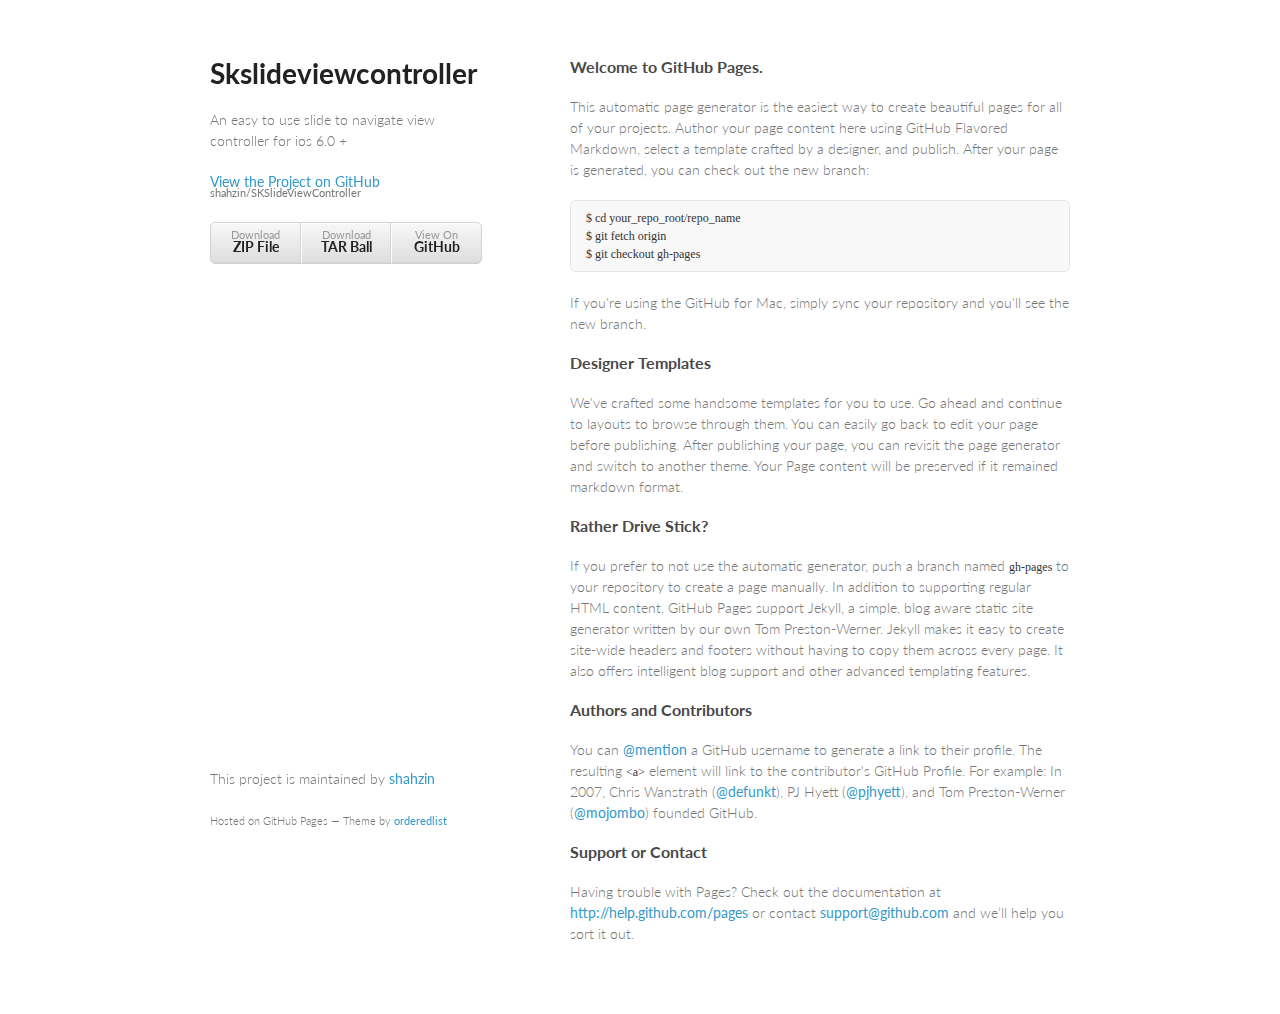
<file: index.html>
<!doctype html>
<html>
  <head>
    <meta charset="utf-8">
    <meta http-equiv="X-UA-Compatible" content="chrome=1">
    <title>Skslideviewcontroller by shahzin</title>

    <link rel="stylesheet" href="stylesheets/styles.css">
    <link rel="stylesheet" href="stylesheets/pygment_trac.css">
    <meta name="viewport" content="width=device-width, initial-scale=1, user-scalable=no">
    <!--[if lt IE 9]>
    <script src="//html5shiv.googlecode.com/svn/trunk/html5.js"></script>
    <![endif]-->
  </head>
  <body>
    <div class="wrapper">
      <header>
        <h1>Skslideviewcontroller</h1>
        <p>An easy to use slide to navigate view controller for ios 6.0 +</p>

        <p class="view"><a href="https://github.com/shahzin/SKSlideViewController">View the Project on GitHub <small>shahzin/SKSlideViewController</small></a></p>


        <ul>
          <li><a href="https://github.com/shahzin/SKSlideViewController/zipball/master">Download <strong>ZIP File</strong></a></li>
          <li><a href="https://github.com/shahzin/SKSlideViewController/tarball/master">Download <strong>TAR Ball</strong></a></li>
          <li><a href="https://github.com/shahzin/SKSlideViewController">View On <strong>GitHub</strong></a></li>
        </ul>
      </header>
      <section>
        <h3>
<a name="welcome-to-github-pages" class="anchor" href="#welcome-to-github-pages"><span class="octicon octicon-link"></span></a>Welcome to GitHub Pages.</h3>

<p>This automatic page generator is the easiest way to create beautiful pages for all of your projects. Author your page content here using GitHub Flavored Markdown, select a template crafted by a designer, and publish. After your page is generated, you can check out the new branch:</p>

<pre><code>$ cd your_repo_root/repo_name
$ git fetch origin
$ git checkout gh-pages
</code></pre>

<p>If you're using the GitHub for Mac, simply sync your repository and you'll see the new branch.</p>

<h3>
<a name="designer-templates" class="anchor" href="#designer-templates"><span class="octicon octicon-link"></span></a>Designer Templates</h3>

<p>We've crafted some handsome templates for you to use. Go ahead and continue to layouts to browse through them. You can easily go back to edit your page before publishing. After publishing your page, you can revisit the page generator and switch to another theme. Your Page content will be preserved if it remained markdown format.</p>

<h3>
<a name="rather-drive-stick" class="anchor" href="#rather-drive-stick"><span class="octicon octicon-link"></span></a>Rather Drive Stick?</h3>

<p>If you prefer to not use the automatic generator, push a branch named <code>gh-pages</code> to your repository to create a page manually. In addition to supporting regular HTML content, GitHub Pages support Jekyll, a simple, blog aware static site generator written by our own Tom Preston-Werner. Jekyll makes it easy to create site-wide headers and footers without having to copy them across every page. It also offers intelligent blog support and other advanced templating features.</p>

<h3>
<a name="authors-and-contributors" class="anchor" href="#authors-and-contributors"><span class="octicon octicon-link"></span></a>Authors and Contributors</h3>

<p>You can <a href="https://github.com/blog/821" class="user-mention">@mention</a> a GitHub username to generate a link to their profile. The resulting <code>&lt;a&gt;</code> element will link to the contributor's GitHub Profile. For example: In 2007, Chris Wanstrath (<a href="https://github.com/defunkt" class="user-mention">@defunkt</a>), PJ Hyett (<a href="https://github.com/pjhyett" class="user-mention">@pjhyett</a>), and Tom Preston-Werner (<a href="https://github.com/mojombo" class="user-mention">@mojombo</a>) founded GitHub.</p>

<h3>
<a name="support-or-contact" class="anchor" href="#support-or-contact"><span class="octicon octicon-link"></span></a>Support or Contact</h3>

<p>Having trouble with Pages? Check out the documentation at <a href="http://help.github.com/pages">http://help.github.com/pages</a> or contact <a href="mailto:support@github.com">support@github.com</a> and we’ll help you sort it out.</p>
      </section>
      <footer>
        <p>This project is maintained by <a href="https://github.com/shahzin">shahzin</a></p>
        <p><small>Hosted on GitHub Pages &mdash; Theme by <a href="https://github.com/orderedlist">orderedlist</a></small></p>
      </footer>
    </div>
    <script src="javascripts/scale.fix.js"></script>
    
  </body>
</html>
</file>
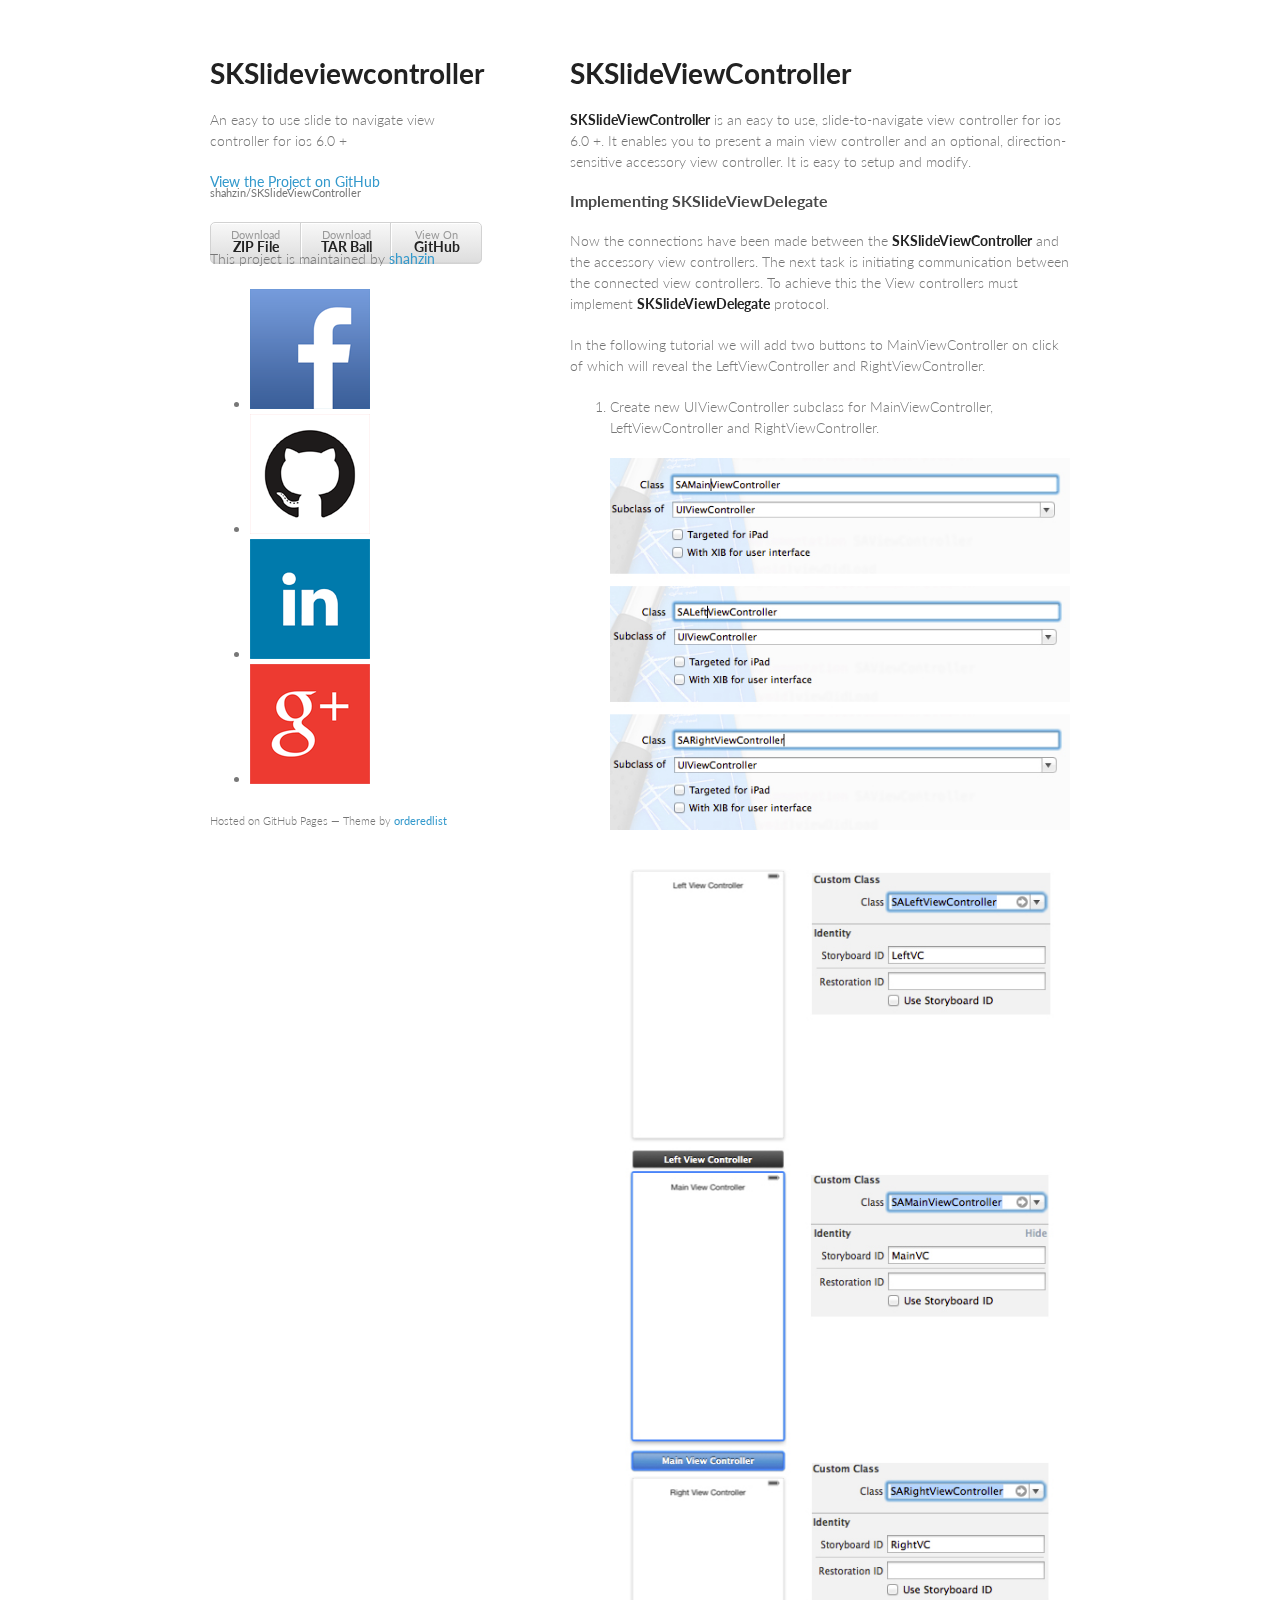
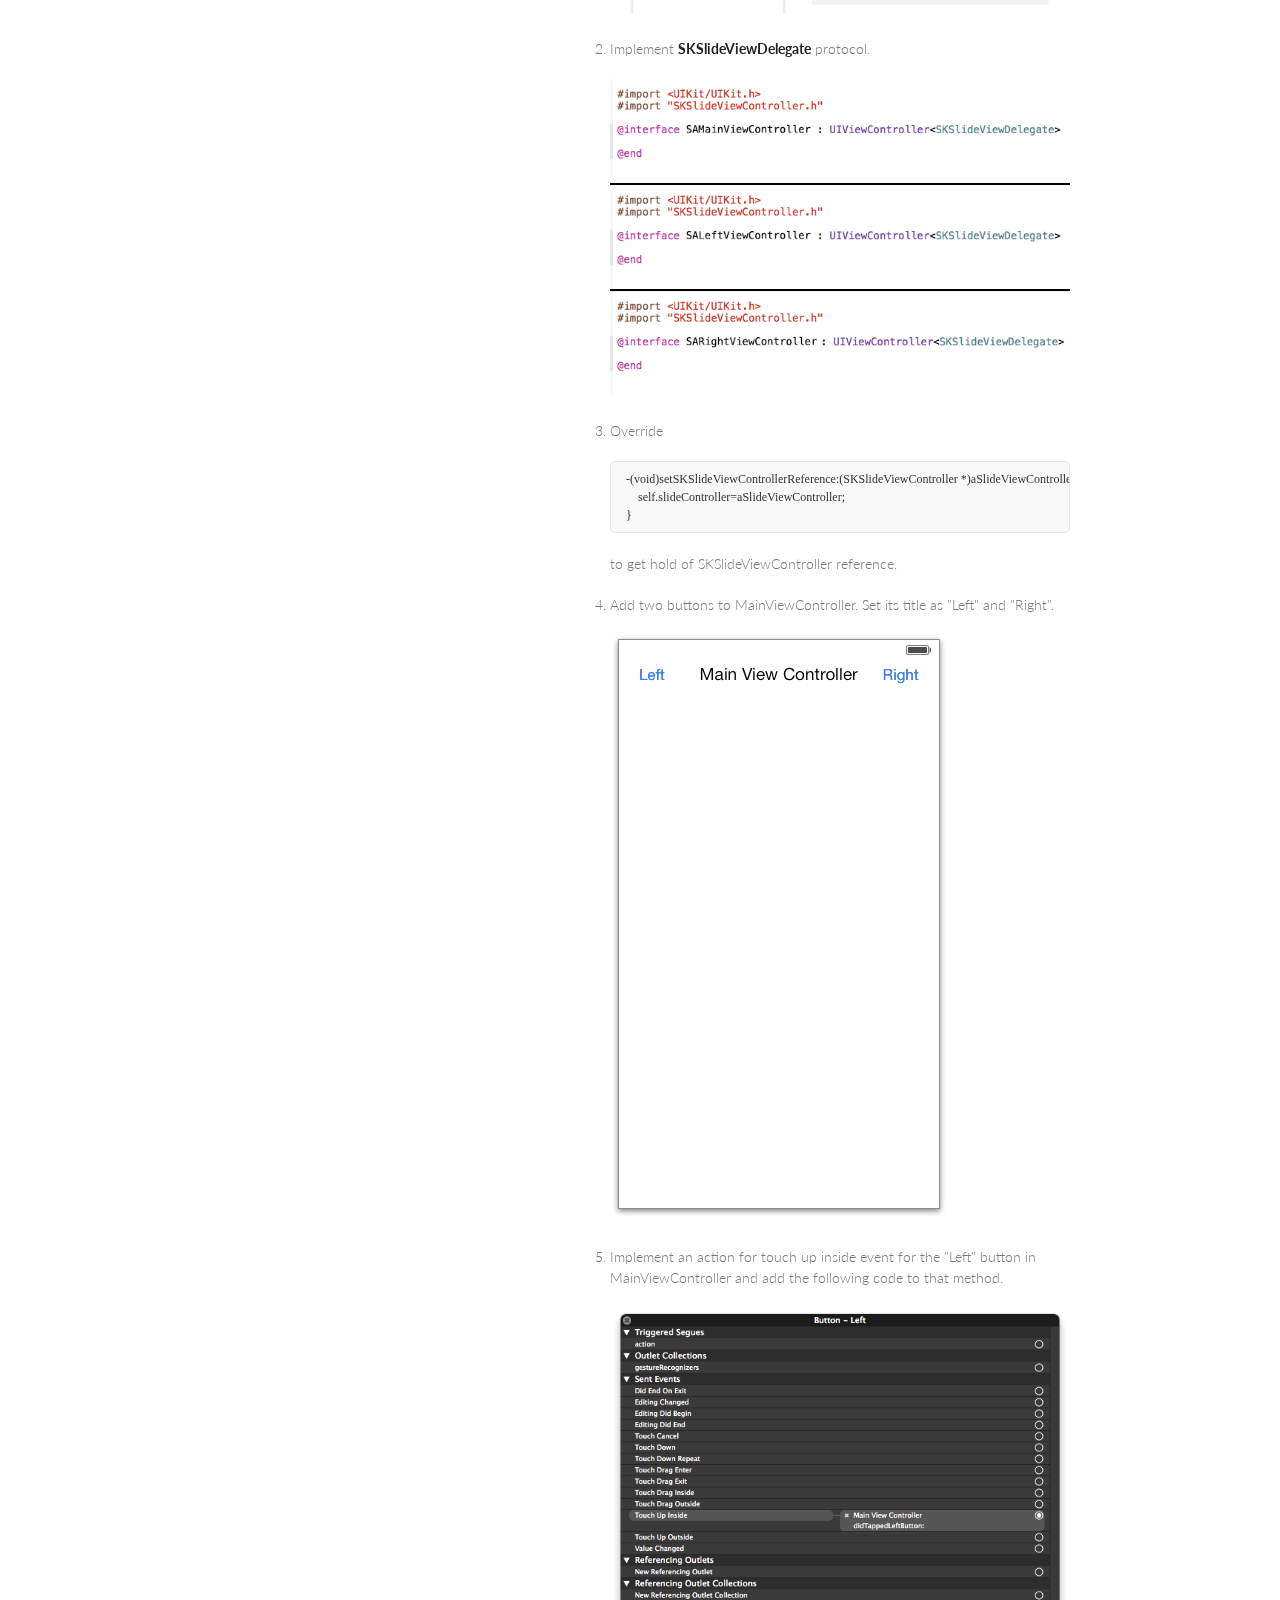
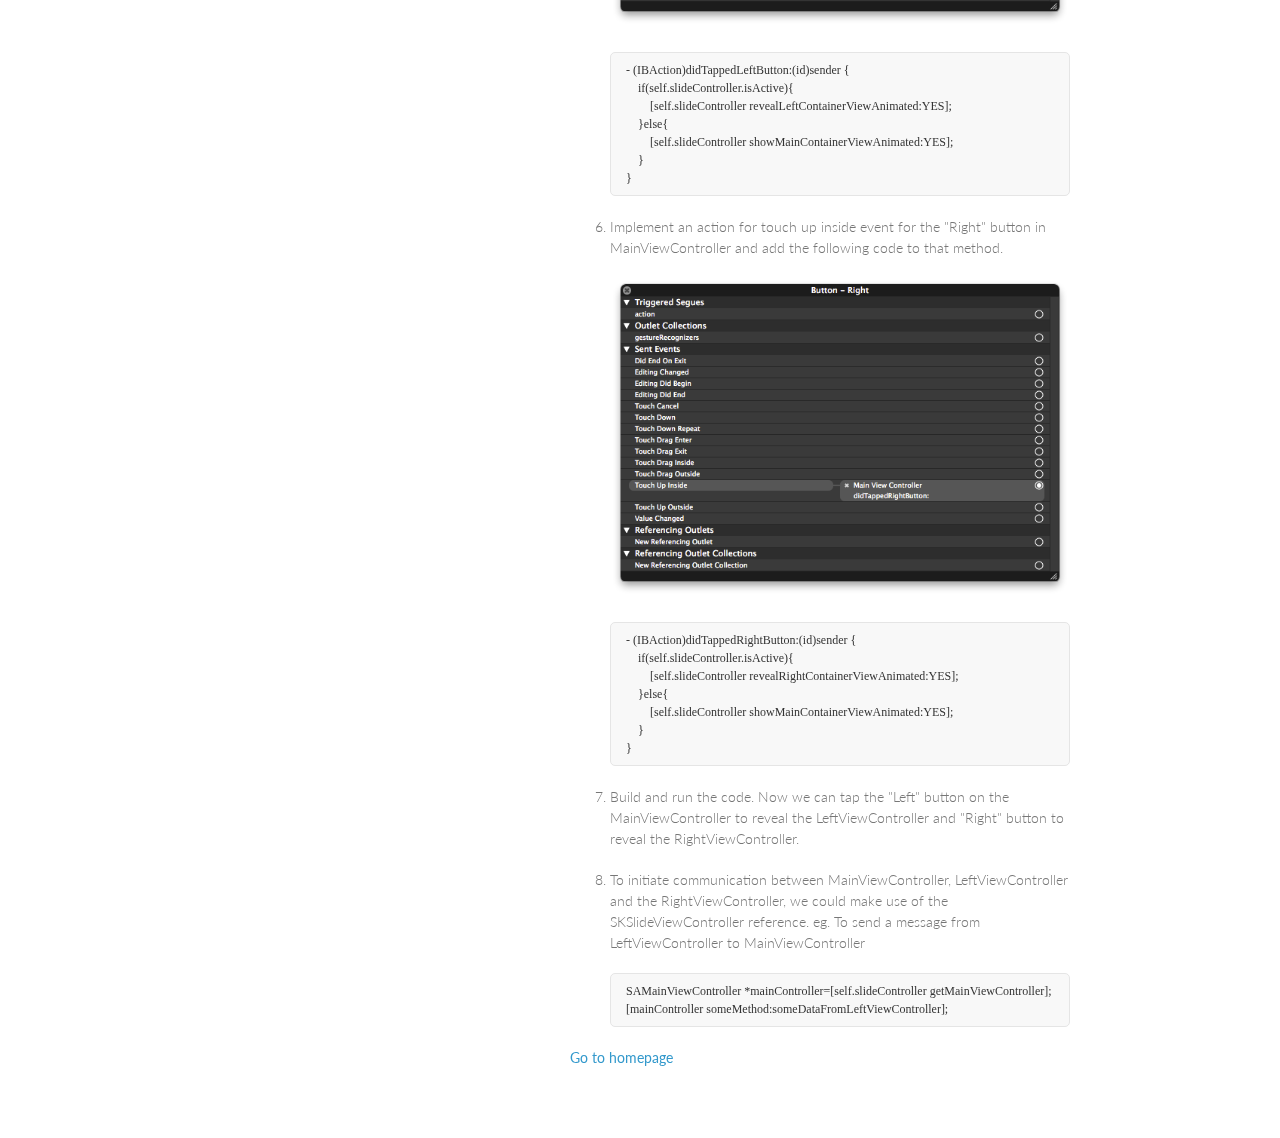
<file: implementing_slide_delegate.html>
<!doctype html>
<html>
  <head>
    <meta charset="utf-8">
    <meta http-equiv="X-UA-Compatible" content="chrome=1">
    <title>SKSlideviewcontroller by Shahzin</title>

    <link rel="stylesheet" href="stylesheets/styles.css">
    <link rel="stylesheet" href="stylesheets/pygment_trac.css">
    <link rel="icon" type="image/png"
     href="icon.png" />
    <meta name="viewport" content="width=device-width, initial-scale=1, user-scalable=no">
    <!--[if lt IE 9]>
    <script src="//html5shiv.googlecode.com/svn/trunk/html5.js"></script>
    <![endif]-->
  </head>
  <body>
    <div class="wrapper">
      <header>
        <h1>SKSlideviewcontroller</h1>
        <p>An easy to use slide to navigate view controller for ios 6.0 +</p>

        <p class="view"><a href="https://github.com/shahzin/SKSlideViewController">View the Project on GitHub <small>shahzin/SKSlideViewController</small></a></p>


        <ul>
          <li><a href="https://github.com/shahzin/SKSlideViewController/zipball/master">Download <strong>ZIP File</strong></a></li>
          <li><a href="https://github.com/shahzin/SKSlideViewController/tarball/master">Download <strong>TAR Ball</strong></a></li>
          <li><a href="https://github.com/shahzin/SKSlideViewController">View On <strong>GitHub</strong></a></li>
        </ul>
      </header>
      <section>

        <h1 id="skslideviewcontroller">SKSlideViewController</h1>

<p><strong>SKSlideViewController</strong> is an easy to use, slide-to-navigate view controller for ios 6.0 +. It enables you to present a main view controller and an optional, direction-sensitive accessory view controller. It is easy to setup and modify.</p>

<h3 id="implementingskslideviewdelegate">Implementing SKSlideViewDelegate</h3>

<p>Now the connections have been made between the <strong>SKSlideViewController</strong> and the accessory view controllers. The next task is initiating communication between the connected view controllers. To achieve this the View controllers must implement <strong>SKSlideViewDelegate</strong> protocol.</p>

<p>In the following tutorial we will add two buttons to MainViewController on click of which will reveal the LeftViewController and RightViewController.</p>

<ol>
<li><p>Create new UIViewController subclass for MainViewController, LeftViewController and RightViewController.</p>

<p><img src="Resources/images/HTSKSlideViewDelegateSCR/sc1.jpg?raw=true" alt="Alt text" title="" /></p>

<p><img src="Resources/images/HTSKSlideViewDelegateSCR/sc2.jpg?raw=true" alt="Alt text" title="" /></p></li>
<li><p>Implement <strong>SKSlideViewDelegate</strong> protocol.</p>

<p><img src="Resources/images/HTSKSlideViewDelegateSCR/sc3.jpg?raw=true" alt="Alt text" title="" /></p></li>
<li><p>Override </p>

<pre><code>-(void)setSKSlideViewControllerReference:(SKSlideViewController *)aSlideViewController{
    self.slideController=aSlideViewController;
}
</code></pre>

<p>to get hold of SKSlideViewController reference.</p></li>
<li><p>Add two buttons to MainViewController. Set its title as "Left" and "Right".</p>

<p><img src="Resources/images/HTSKSlideViewDelegateSCR/sc4.jpg?raw=true" alt="Alt text" title="" /></p></li>
<li><p>Implement an action for touch up inside event for the "Left" button in MainViewController and add the following code to that method.</p>

<p><img src="Resources/images/HTSKSlideViewDelegateSCR/sc5.png?raw=true" alt="Alt text" title="" /></p>

<pre><code>- (IBAction)didTappedLeftButton:(id)sender {
    if(self.slideController.isActive){
        [self.slideController revealLeftContainerViewAnimated:YES];
    }else{
        [self.slideController showMainContainerViewAnimated:YES];
    }
}
</code></pre></li>
<li><p>Implement an action for touch up inside event for the "Right" button in MainViewController and add the following code to that method.</p>

<p><img src="Resources/images/HTSKSlideViewDelegateSCR/sc6.png?raw=true" alt="Alt text" title="" /></p>

<pre><code>- (IBAction)didTappedRightButton:(id)sender {
    if(self.slideController.isActive){
        [self.slideController revealRightContainerViewAnimated:YES];
    }else{
        [self.slideController showMainContainerViewAnimated:YES];
    }
}
</code></pre></li>
<li><p>Build and run the code. Now we can tap the "Left" button on the MainViewController to reveal the LeftViewController and "Right" button to reveal the RightViewController.</p></li>
<li><p>To initiate communication between MainViewController, LeftViewController and the RightViewController, we could make use of the SKSlideViewController reference. 
eg. To send a message from LeftViewController to MainViewController</p>

<pre><code>SAMainViewController *mainController=[self.slideController getMainViewController];
[mainController someMethod:someDataFromLeftViewController];
</code></pre></li>
</ol>
<p><strong><a href="index.html">Go to homepage</a></strong></p>
      </section>
      <footer>
        <p>This project is maintained by <a href="https://github.com/shahzin">shahzin</a></p>
          <ul id="social_list">
            <li>
              <a href="https://www.facebook.com/shahzin007"><img src="Resources/images/Icons/icon_fb_120.png" alt="FB" title="Facebook Profile"/></a>
            </li>
            <li>
              <a href="https://github.com/shahzin"><img src="Resources/images/Icons/icon_gh_120.png" alt="Github" title="Github Profile"/></a>
            </li>
            <li>
              <a href="http://in.linkedin.com/pub/shahzin-ks/51/8a4/609"><img src="Resources/images/Icons/icon_in_120.png" alt="Linked In" title="Linked In Profile"/></a>
            </li>
            <li>
              <a href="https://plus.google.com/103696338626485086591"><img src="Resources/images/Icons/icon_gp_120.png" alt="Google +" title="Google+ Profile"/></a>
            </li>
          </ul>
        <div class="clear"></div>
        <p><small>Hosted on GitHub Pages &mdash; Theme by <a href="https://github.com/orderedlist">orderedlist</a></small></p>
      </footer>
    </div>
    <script src="javascripts/scale.fix.js"></script>
    
  </body>
</html>
</file>
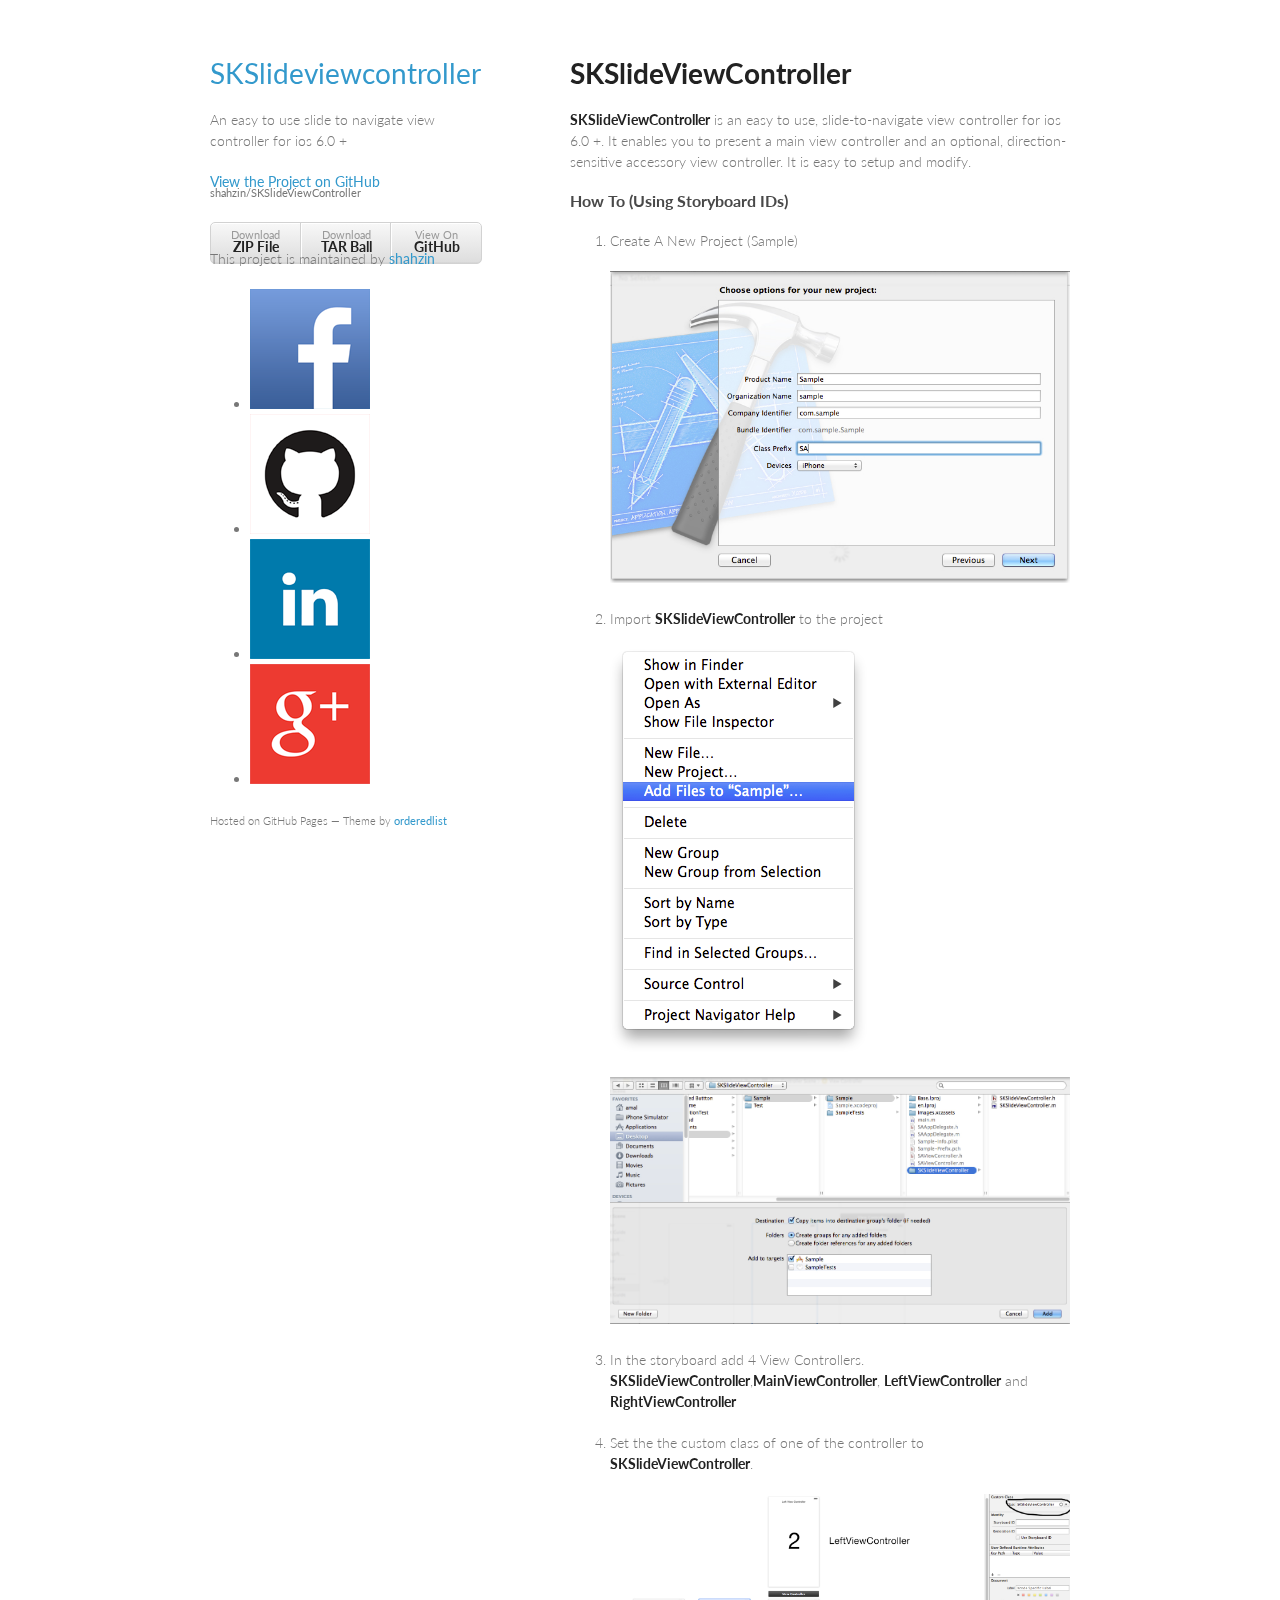
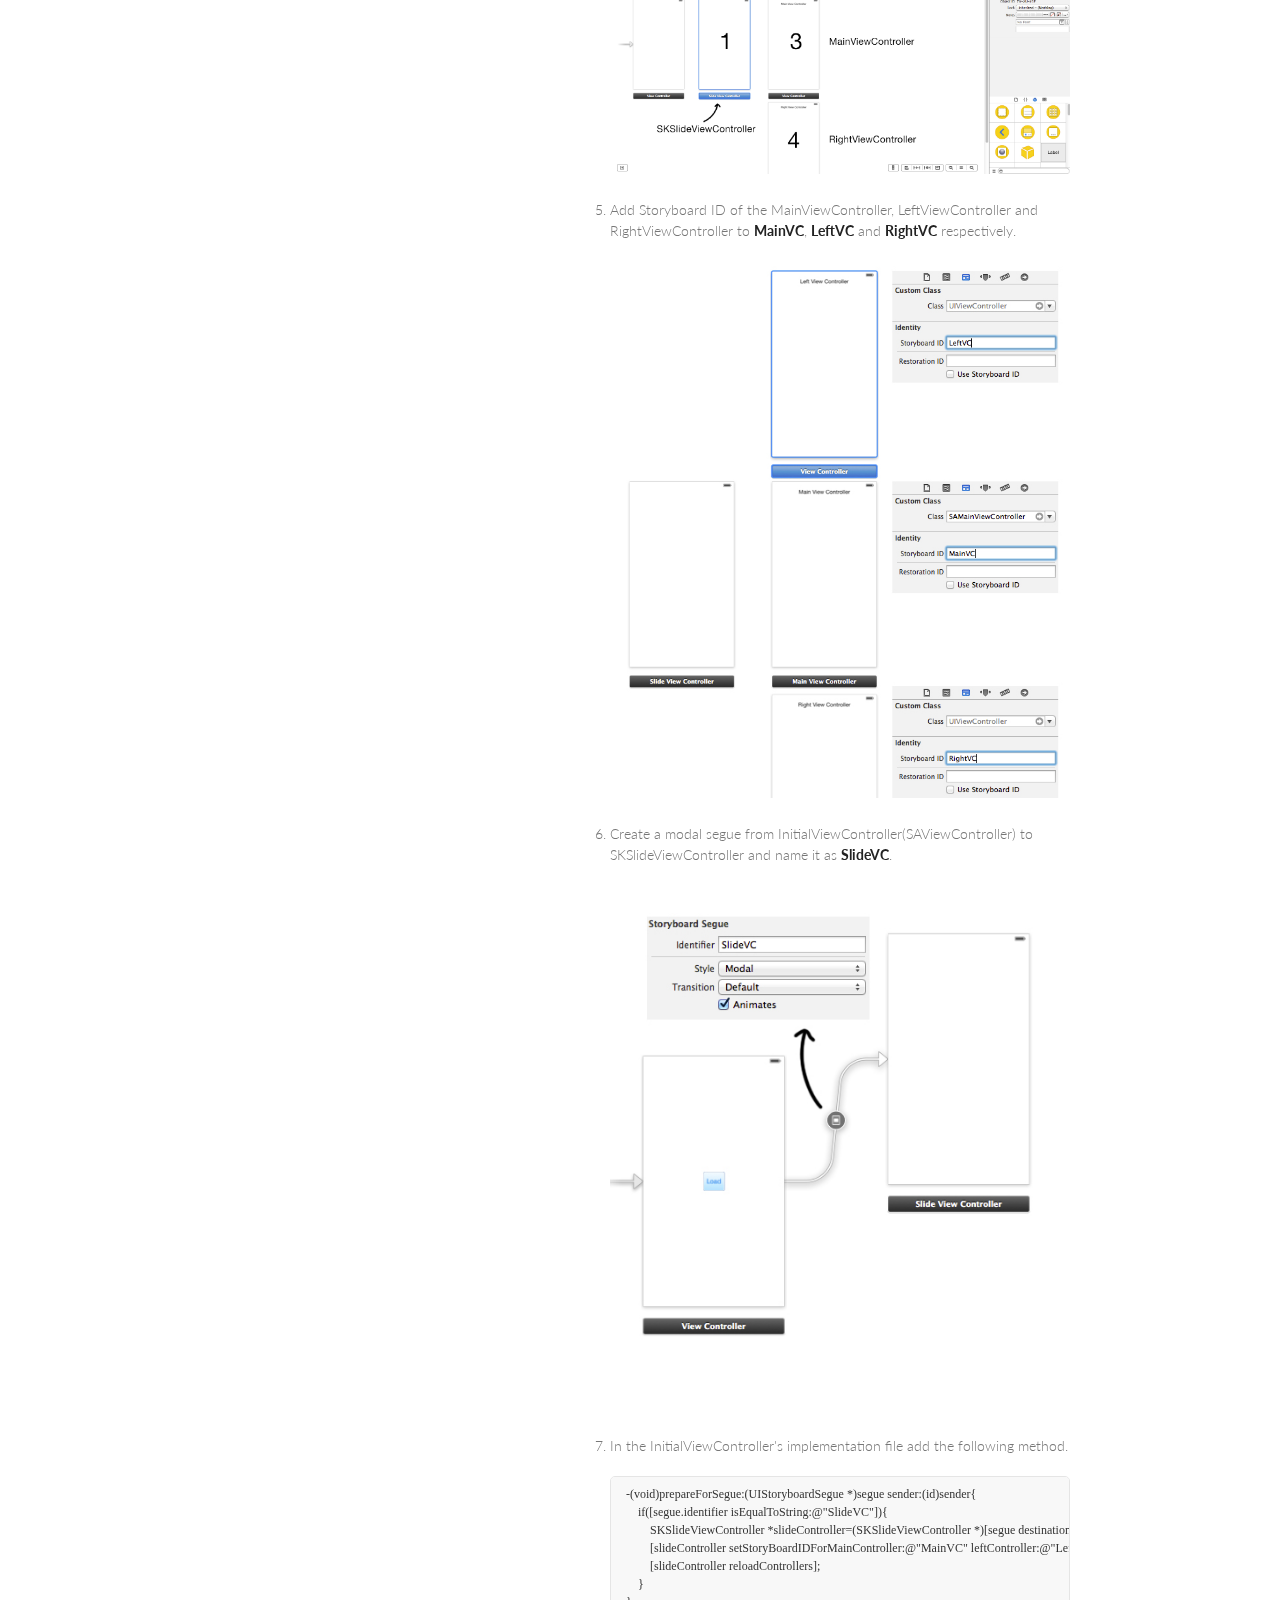
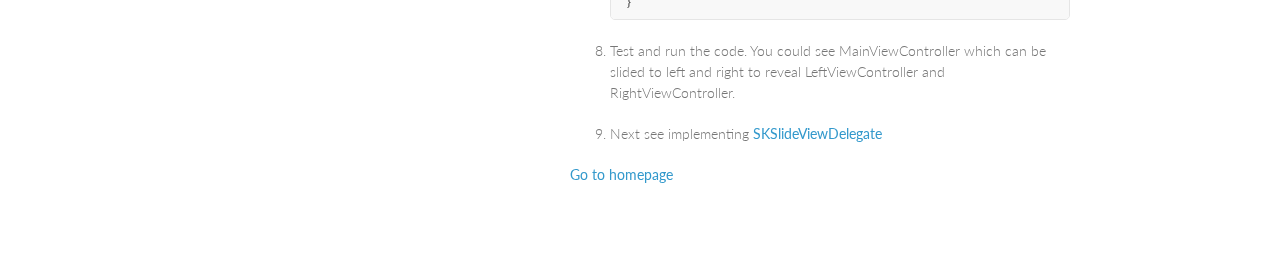
<file: using_storyboard.html>
<!doctype html>
<html>
  <head>
    <meta charset="utf-8">
    <meta http-equiv="X-UA-Compatible" content="chrome=1">
    <title>SKSlideviewcontroller by Shahzin</title>

    <link rel="stylesheet" href="stylesheets/styles.css">
    <link rel="stylesheet" href="stylesheets/pygment_trac.css">
    <link rel="icon" type="image/png"
     href="icon.png" />
    <meta name="viewport" content="width=device-width, initial-scale=1, user-scalable=no">
    <!--[if lt IE 9]>
    <script src="//html5shiv.googlecode.com/svn/trunk/html5.js"></script>
    <![endif]-->
  </head>
  <body>
    <div class="wrapper">
      <header>
        <h1><a class="title" href="index.html">SKSlideviewcontroller</a></h1>
        <p>An easy to use slide to navigate view controller for ios 6.0 +</p>

        <p class="view"><a href="https://github.com/shahzin/SKSlideViewController">View the Project on GitHub <small>shahzin/SKSlideViewController</small></a></p>


        <ul>
          <li><a href="https://github.com/shahzin/SKSlideViewController/zipball/master">Download <strong>ZIP File</strong></a></li>
          <li><a href="https://github.com/shahzin/SKSlideViewController/tarball/master">Download <strong>TAR Ball</strong></a></li>
          <li><a href="https://github.com/shahzin/SKSlideViewController">View On <strong>GitHub</strong></a></li>
        </ul>
      </header>
      <section>

        <h1 id="skslideviewcontroller">SKSlideViewController</h1>

<p><strong>SKSlideViewController</strong> is an easy to use, slide-to-navigate view controller for ios 6.0 +. It enables you to present a main view controller and an optional, direction-sensitive accessory view controller. It is easy to setup and modify.</p>

<h3 id="howtousingstoryboardids">How To (Using Storyboard IDs)</h3>

<ol>
<li><p>Create A New Project (Sample)</p>

<p><img src="Resources/images/HTStoryBoardIDSCR/sc1.jpg?raw=true" alt="Alt text" title="" /></p></li>
<li><p>Import <strong>SKSlideViewController</strong> to the project</p>

<p><img src="Resources/images/HTStoryBoardIDSCR/sc2.png?raw=true" alt="Alt text" title="" /></p>

<p><img src="Resources/images/HTStoryBoardIDSCR/sc3.jpg?raw=true" alt="Alt text" title="" /></p></li>
<li><p>In the storyboard add 4 View Controllers.
<strong>SKSlideViewController</strong>,<strong>MainViewController</strong>, <strong>LeftViewController</strong> and <strong>RightViewController</strong></p></li>
<li><p>Set the the custom class of one of the controller to <strong>SKSlideViewController</strong>.</p>

<p><img src="Resources/images/HTStoryBoardIDSCR/sc4.jpg?raw=true" alt="Alt text" title="" /></p></li>
<li><p>Add Storyboard ID of the MainViewController, LeftViewController and RightViewController to <strong>MainVC</strong>, <strong>LeftVC</strong> and <strong>RightVC</strong> respectively.</p>

<p><img src="Resources/images/HTStoryBoardIDSCR/sc5.jpg?raw=true" alt="Alt text" title="" /></p></li>
<li><p>Create a modal segue from InitialViewController(SAViewController) to SKSlideViewController and name it as <strong>SlideVC</strong>.</p>

<p><img src="Resources/images/HTStoryBoardIDSCR/sc6.jpg?raw=true" alt="Alt text" title="" /></p></li>
<li><p>In the InitialViewController's implementation file add the following method.</p>

<pre><code>-(void)prepareForSegue:(UIStoryboardSegue *)segue sender:(id)sender{
    if([segue.identifier isEqualToString:@"SlideVC"]){
        SKSlideViewController *slideController=(SKSlideViewController *)[segue destinationViewController];
        [slideController setStoryBoardIDForMainController:@"MainVC" leftController:@"LeftVC" rightController:@"RightVC"];
        [slideController reloadControllers];
    }
}
</code></pre></li>
<li><p>Test and run the code. You could see MainViewController which can be slided to left and right to reveal LeftViewController and RightViewController.</p></li>
<li><p>Next see implementing <strong><a href="implementing_slide_delegate.html">SKSlideViewDelegate</a></strong></p></li>
</ol>
<p><strong><a href="index.html">Go to homepage</a></strong></p>

      </section>
      <footer>
        <p>This project is maintained by <a href="https://github.com/shahzin">shahzin</a></p>

        <ul id="social_list">
            <li>
              <a href="https://www.facebook.com/shahzin007"><img src="Resources/images/Icons/icon_fb_120.png" alt="FB" title="Facebook Profile"/></a>
            </li>
            <li>
              <a href="https://github.com/shahzin"><img src="Resources/images/Icons/icon_gh_120.png" alt="Github" title="Github Profile"/></a>
            </li>
            <li>
              <a href="http://in.linkedin.com/pub/shahzin-ks/51/8a4/609"><img src="Resources/images/Icons/icon_in_120.png" alt="Linked In" title="Linked In Profile"/></a>
            </li>
            <li>
              <a href="https://plus.google.com/103696338626485086591"><img src="Resources/images/Icons/icon_gp_120.png" alt="Google +" title="Google+ Profile"/></a>
            </li>
          </ul>
        <div class="clear"></div>

        <p><small>Hosted on GitHub Pages &mdash; Theme by <a href="https://github.com/orderedlist">orderedlist</a></small></p>
      </footer>
    </div>
    <script src="javascripts/scale.fix.js"></script>
    
  </body>
</html>
</file>
<file: stylesheets/styles.css>
@import url(https://fonts.googleapis.com/css?family=Lato:300italic,700italic,300,700);

body {
  padding:50px;
  font:14px/1.5 Lato, "Helvetica Neue", Helvetica, Arial, sans-serif;
  color:#777;
  font-weight:300;
}

h1, h2, h3, h4, h5, h6 {
  color:#222;
  margin:0 0 20px;
}

p, ul, ol, table, pre, dl {
  margin:0 0 20px;
}

h1, h2, h3 {
  line-height:1.1;
}

h1 {
  font-size:28px;
}

h2 {
  color:#393939;
}

h3, h4, h5, h6 {
  color:#494949;
}

a {
  color:#39c;
  font-weight:400;
  text-decoration:none;
}

a small {
  font-size:11px;
  color:#777;
  margin-top:-0.6em;
  display:block;
}

.wrapper {
  width:860px;
  margin:0 auto;
}

blockquote {
  border-left:1px solid #e5e5e5;
  margin:0;
  padding:0 0 0 20px;
  font-style:italic;
}

code, pre {
  font-family:Monaco, Bitstream Vera Sans Mono, Lucida Console, Terminal;
  color:#333;
  font-size:12px;
}

pre {
  padding:8px 15px;
  background: #f8f8f8;  
  border-radius:5px;
  border:1px solid #e5e5e5;
  overflow-x: auto;
}

table {
  width:100%;
  border-collapse:collapse;
}

th, td {
  text-align:left;
  padding:5px 10px;
  border-bottom:1px solid #e5e5e5;
}

dt {
  color:#444;
  font-weight:700;
}

th {
  color:#444;
}

img {
  max-width:100%;
}

header {
  width:270px;
  float:left;
  position:fixed;
}

header ul {
  list-style:none;
  height:40px;
  
  padding:0;
  
  background: #eee;
  background: -moz-linear-gradient(top, #f8f8f8 0%, #dddddd 100%);
  background: -webkit-gradient(linear, left top, left bottom, color-stop(0%,#f8f8f8), color-stop(100%,#dddddd));
  background: -webkit-linear-gradient(top, #f8f8f8 0%,#dddddd 100%);
  background: -o-linear-gradient(top, #f8f8f8 0%,#dddddd 100%);
  background: -ms-linear-gradient(top, #f8f8f8 0%,#dddddd 100%);
  background: linear-gradient(top, #f8f8f8 0%,#dddddd 100%);
  
  border-radius:5px;
  border:1px solid #d2d2d2;
  box-shadow:inset #fff 0 1px 0, inset rgba(0,0,0,0.03) 0 -1px 0;
  width:270px;
}

header li {
  width:89px;
  float:left;
  border-right:1px solid #d2d2d2;
  height:40px;
}

header ul a {
  line-height:1;
  font-size:11px;
  color:#999;
  display:block;
  text-align:center;
  padding-top:6px;
  height:40px;
}

strong {
  color:#222;
  font-weight:700;
}

header ul li + li {
  width:88px;
  border-left:1px solid #fff;
}

header ul li + li + li {
  border-right:none;
  width:89px;
}

header ul a strong {
  font-size:14px;
  display:block;
  color:#222;
}

section {
  width:500px;
  float:right;
  padding-bottom:50px;
}

small {
  font-size:11px;
}

hr {
  border:0;
  background:#e5e5e5;
  height:1px;
  margin:0 0 20px;
}

footer {
  width:270px;
  float:left;
  position:fixed;
  bottom:50px;
}

@media print, screen and (max-width: 960px) {
  
  div.wrapper {
    width:auto;
    margin:0;
  }
  
  header, section, footer {
    float:none;
    position:static;
    width:auto;
  }
  
  header {
    padding-right:320px;
  }
  
  section {
    border:1px solid #e5e5e5;
    border-width:1px 0;
    padding:20px 0;
    margin:0 0 20px;
  }
  
  header a small {
    display:inline;
  }
  
  header ul {
    position:absolute;
    right:50px;
    top:52px;
  }
}

@media print, screen and (max-width: 720px) {
  body {
    word-wrap:break-word;
  }
  
  header {
    padding:0;
  }
  
  header ul, header p.view {
    position:static;
  }
  
  pre, code {
    word-wrap:normal;
  }
}

@media print, screen and (max-width: 480px) {
  body {
    padding:15px;
  }
  
  header ul {
    display:none;
  }
}

@media print {
  body {
    padding:0.4in;
    font-size:12pt;
    color:#444;
  }
}
</file>
<file: stylesheets/pygment_trac.css>
.highlight  { background: #ffffff; }
.highlight .c { color: #999988; font-style: italic } /* Comment */
.highlight .err { color: #a61717; background-color: #e3d2d2 } /* Error */
.highlight .k { font-weight: bold } /* Keyword */
.highlight .o { font-weight: bold } /* Operator */
.highlight .cm { color: #999988; font-style: italic } /* Comment.Multiline */
.highlight .cp { color: #999999; font-weight: bold } /* Comment.Preproc */
.highlight .c1 { color: #999988; font-style: italic } /* Comment.Single */
.highlight .cs { color: #999999; font-weight: bold; font-style: italic } /* Comment.Special */
.highlight .gd { color: #000000; background-color: #ffdddd } /* Generic.Deleted */
.highlight .gd .x { color: #000000; background-color: #ffaaaa } /* Generic.Deleted.Specific */
.highlight .ge { font-style: italic } /* Generic.Emph */
.highlight .gr { color: #aa0000 } /* Generic.Error */
.highlight .gh { color: #999999 } /* Generic.Heading */
.highlight .gi { color: #000000; background-color: #ddffdd } /* Generic.Inserted */
.highlight .gi .x { color: #000000; background-color: #aaffaa } /* Generic.Inserted.Specific */
.highlight .go { color: #888888 } /* Generic.Output */
.highlight .gp { color: #555555 } /* Generic.Prompt */
.highlight .gs { font-weight: bold } /* Generic.Strong */
.highlight .gu { color: #800080; font-weight: bold; } /* Generic.Subheading */
.highlight .gt { color: #aa0000 } /* Generic.Traceback */
.highlight .kc { font-weight: bold } /* Keyword.Constant */
.highlight .kd { font-weight: bold } /* Keyword.Declaration */
.highlight .kn { font-weight: bold } /* Keyword.Namespace */
.highlight .kp { font-weight: bold } /* Keyword.Pseudo */
.highlight .kr { font-weight: bold } /* Keyword.Reserved */
.highlight .kt { color: #445588; font-weight: bold } /* Keyword.Type */
.highlight .m { color: #009999 } /* Literal.Number */
.highlight .s { color: #d14 } /* Literal.String */
.highlight .na { color: #008080 } /* Name.Attribute */
.highlight .nb { color: #0086B3 } /* Name.Builtin */
.highlight .nc { color: #445588; font-weight: bold } /* Name.Class */
.highlight .no { color: #008080 } /* Name.Constant */
.highlight .ni { color: #800080 } /* Name.Entity */
.highlight .ne { color: #990000; font-weight: bold } /* Name.Exception */
.highlight .nf { color: #990000; font-weight: bold } /* Name.Function */
.highlight .nn { color: #555555 } /* Name.Namespace */
.highlight .nt { color: #000080 } /* Name.Tag */
.highlight .nv { color: #008080 } /* Name.Variable */
.highlight .ow { font-weight: bold } /* Operator.Word */
.highlight .w { color: #bbbbbb } /* Text.Whitespace */
.highlight .mf { color: #009999 } /* Literal.Number.Float */
.highlight .mh { color: #009999 } /* Literal.Number.Hex */
.highlight .mi { color: #009999 } /* Literal.Number.Integer */
.highlight .mo { color: #009999 } /* Literal.Number.Oct */
.highlight .sb { color: #d14 } /* Literal.String.Backtick */
.highlight .sc { color: #d14 } /* Literal.String.Char */
.highlight .sd { color: #d14 } /* Literal.String.Doc */
.highlight .s2 { color: #d14 } /* Literal.String.Double */
.highlight .se { color: #d14 } /* Literal.String.Escape */
.highlight .sh { color: #d14 } /* Literal.String.Heredoc */
.highlight .si { color: #d14 } /* Literal.String.Interpol */
.highlight .sx { color: #d14 } /* Literal.String.Other */
.highlight .sr { color: #009926 } /* Literal.String.Regex */
.highlight .s1 { color: #d14 } /* Literal.String.Single */
.highlight .ss { color: #990073 } /* Literal.String.Symbol */
.highlight .bp { color: #999999 } /* Name.Builtin.Pseudo */
.highlight .vc { color: #008080 } /* Name.Variable.Class */
.highlight .vg { color: #008080 } /* Name.Variable.Global */
.highlight .vi { color: #008080 } /* Name.Variable.Instance */
.highlight .il { color: #009999 } /* Literal.Number.Integer.Long */

.type-csharp .highlight .k { color: #0000FF }
.type-csharp .highlight .kt { color: #0000FF }
.type-csharp .highlight .nf { color: #000000; font-weight: normal }
.type-csharp .highlight .nc { color: #2B91AF }
.type-csharp .highlight .nn { color: #000000 }
.type-csharp .highlight .s { color: #A31515 }
.type-csharp .highlight .sc { color: #A31515 }
</file>
